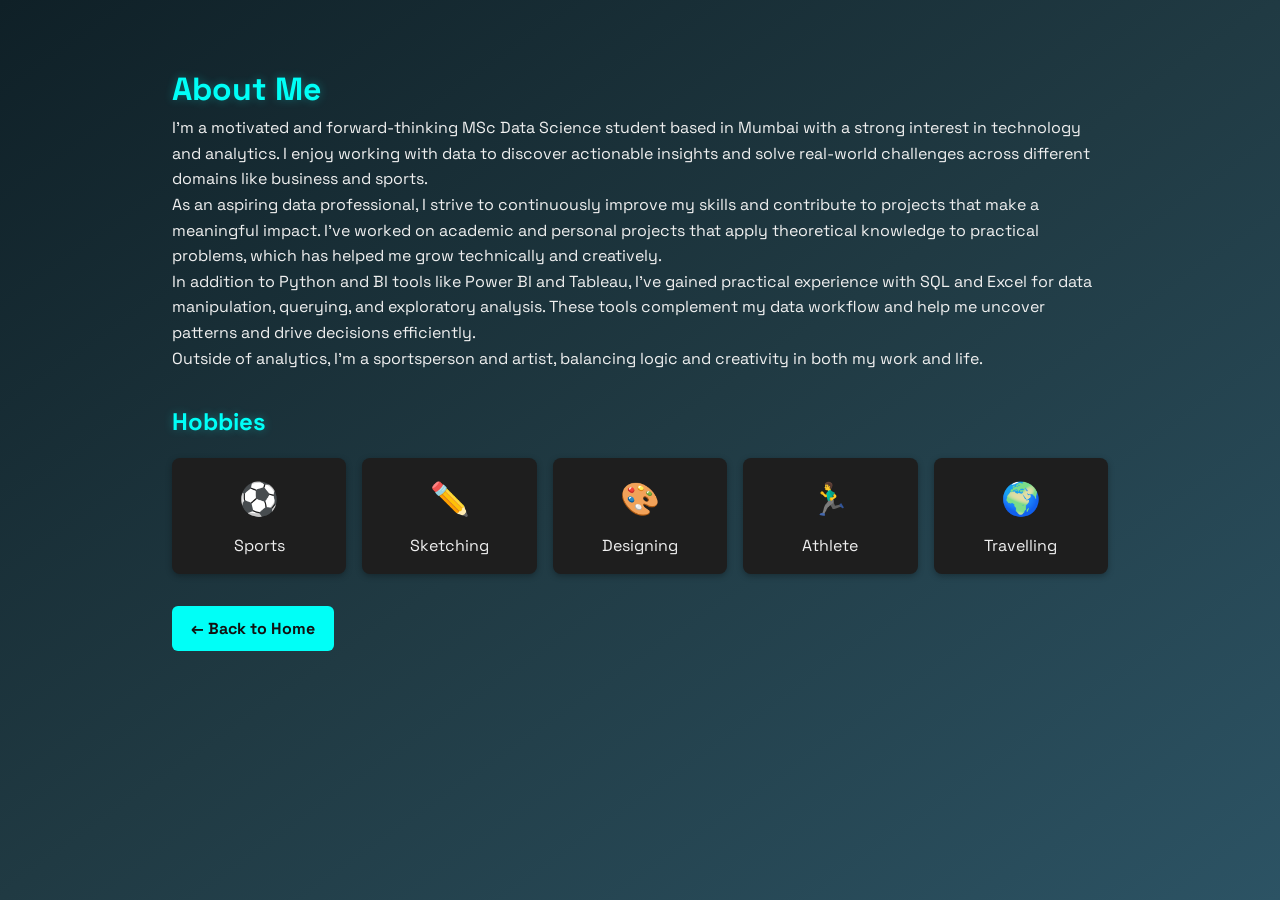
<file: about.html>
<!DOCTYPE html>
<html lang="en">
<head>
  <!-- Google Analytics -->
<script async src="https://www.googletagmanager.com/gtag/js?id=G-NT7YV09DRP"></script>
<script>
  window.dataLayer = window.dataLayer || [];
  function gtag(){dataLayer.push(arguments);}
  gtag('js', new Date());
  gtag('config', 'G-NT7YV09DRP');
</script>
<!-- End Google Analytics -->
  <meta charset="UTF-8" />
  <meta name="viewport" content="width=device-width, initial-scale=1.0" />
  <title>About Me | Sahil Badade</title>
  <link href="https://fonts.googleapis.com/css2?family=Space+Grotesk:wght@400;600&display=swap" rel="stylesheet">
  <style>
    * { margin: 0; padding: 0; box-sizing: border-box; }
    body {
      font-family: 'Space Grotesk', sans-serif;
      background: linear-gradient(145deg, #0f2027, #203a43, #2c5364);
      color: #f0f0f0;
      padding: 2rem;
      background-attachment: fixed;
      max-width: 1000px;
      margin: auto;
      line-height: 1.6;
    }
    h1, h2 {
      color: #00fff7;
      margin-top: 2rem;
      text-shadow: 0 0 10px rgba(0, 255, 247, 0.3);
    }
    .hobbies-grid {
      display: grid;
      grid-template-columns: repeat(auto-fit, minmax(160px, 1fr));
      gap: 1rem;
      margin-top: 1rem;
    }
    .hobby-card {
      background: #1e1e1e;
      padding: 1rem;
      border-radius: 8px;
      text-align: center;
      box-shadow: 0 2px 6px rgba(0,0,0,0.3);
      transition: transform 0.2s;
    }
    .hobby-card:hover {
      transform: translateY(-4px);
    }
    .hobby-emoji {
      font-size: 2rem;
      margin-bottom: 0.5rem;
    }
    a {
      display: inline-block;
      margin-top: 2rem;
      padding: 0.6rem 1.2rem;
      background: #00fff7;
      color: #121212;
      text-decoration: none;
      border-radius: 6px;
      font-weight: bold;
    }
  </style>
</head>
<body>
  <h1>About Me</h1>
  <p>I’m a motivated and forward-thinking MSc Data Science student based in Mumbai with a strong interest in technology and analytics. I enjoy working with data to discover actionable insights and solve real-world challenges across different domains like business and sports.</p>
  <p>As an aspiring data professional, I strive to continuously improve my skills and contribute to projects that make a meaningful impact. I’ve worked on academic and personal projects that apply theoretical knowledge to practical problems, which has helped me grow technically and creatively.</p>
  <p>In addition to Python and BI tools like Power BI and Tableau, I’ve gained practical experience with SQL and Excel for data manipulation, querying, and exploratory analysis. These tools complement my data workflow and help me uncover patterns and drive decisions efficiently.</p>
  <p>Outside of analytics, I’m a sportsperson and artist, balancing logic and creativity in both my work and life.</p>

  <h2>Hobbies</h2>
  <div class="hobbies-grid">
    <div class="hobby-card">
      <div class="hobby-emoji">⚽</div>
      <div>Sports</div>
    </div>
    <div class="hobby-card">
      <div class="hobby-emoji">✏️</div>
      <div>Sketching</div>
    </div>
    <div class="hobby-card">
      <div class="hobby-emoji">🎨</div>
      <div>Designing</div>
    </div>
    <div class="hobby-card">
      <div class="hobby-emoji">🏃‍♂️</div>
      <div>Athlete</div>
    </div>
    <div class="hobby-card">
      <div class="hobby-emoji">🌍</div>
      <div>Travelling</div>
    </div>
  </div>

  <a href="index.html">&larr; Back to Home</a>
</body>
</html>
</file>
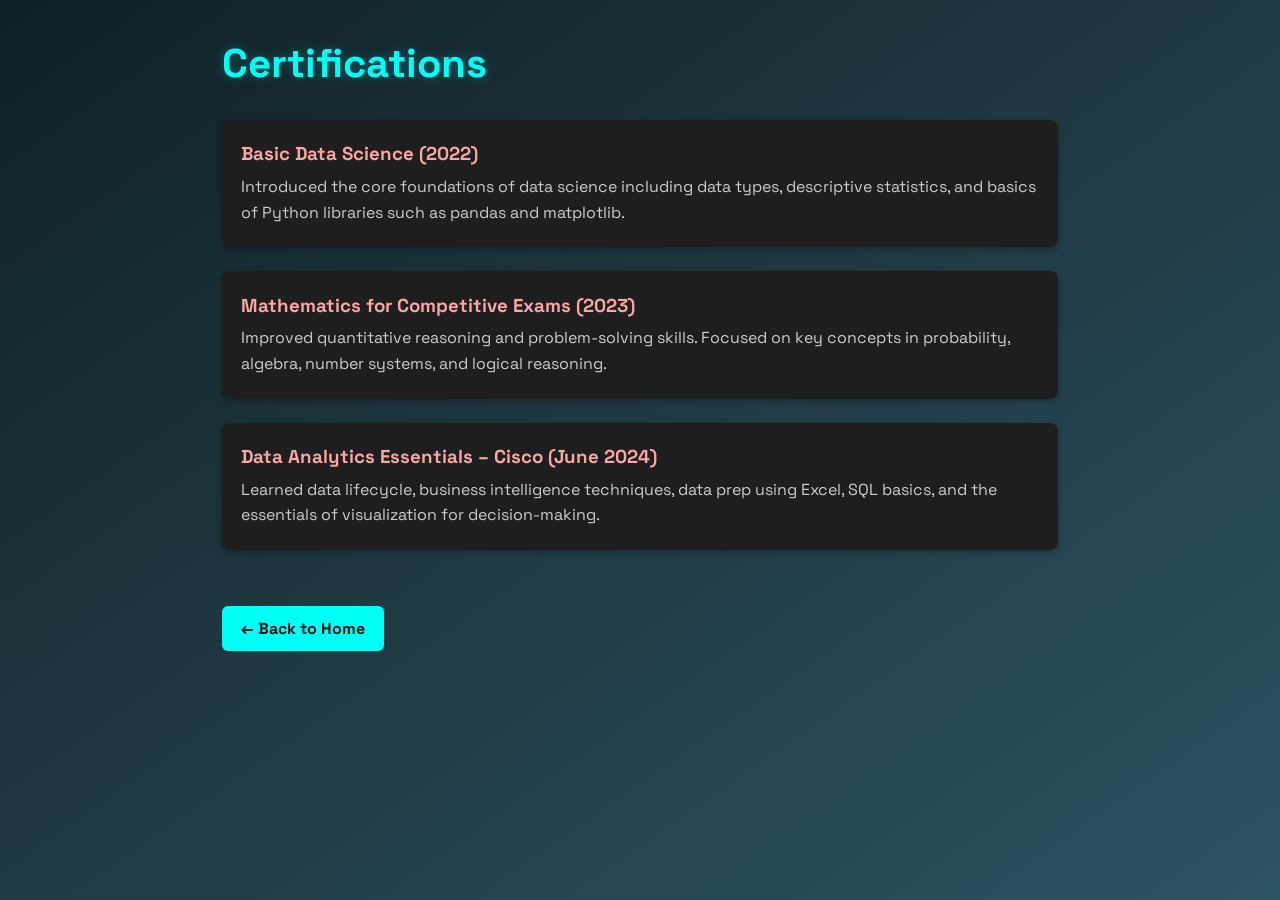
<file: certifications.html>
<!DOCTYPE html>
<html lang="en">
<head>
  <!-- Google Analytics -->
<script async src="https://www.googletagmanager.com/gtag/js?id=G-NT7YV09DRP"></script>
<script>
  window.dataLayer = window.dataLayer || [];
  function gtag(){dataLayer.push(arguments);}
  gtag('js', new Date());
  gtag('config', 'G-NT7YV09DRP');
</script>
<!-- End Google Analytics -->
  <meta charset="UTF-8" />
  <meta name="viewport" content="width=device-width, initial-scale=1.0" />
  <title>Certifications | Sahil Badade</title>
  <link href="https://fonts.googleapis.com/css2?family=Space+Grotesk:wght@400;600&display=swap" rel="stylesheet">
  <style>
    * { margin: 0; padding: 0; box-sizing: border-box; }
    body {
      font-family: 'Space Grotesk', sans-serif;
      background: linear-gradient(145deg, #0f2027, #203a43, #2c5364);
      color: #f0f0f0;
      padding: 2rem;
      background-attachment: fixed;
      max-width: 900px;
      margin: auto;
      line-height: 1.6;
    }

    h1 {
      font-size: 2.5rem;
      color: #00fff7;
      margin-bottom: 1.5rem;
      text-shadow: 0 0 10px rgba(0, 255, 247, 0.3);
    }

    .card {
      background: #1e1e1e;
      padding: 1.2rem;
      border-radius: 8px;
      margin-bottom: 1.5rem;
      box-shadow: 0 2px 6px rgba(0,0,0,0.3);
    }

    .card h3 {
      color: #fca5a5;
      margin-bottom: 0.3rem;
    }

    .card p {
      color: #ccc;
      margin: 0.2rem 0;
    }

    a {
      display: inline-block;
      margin-top: 2rem;
      padding: 0.6rem 1.2rem;
      background: #00fff7;
      color: #121212;
      text-decoration: none;
      border-radius: 6px;
      font-weight: bold;
    }
  </style>
</head>
<body>
  <h1>Certifications</h1>

  <div class="card">
    <h3>Basic Data Science (2022)</h3>
    <p>Introduced the core foundations of data science including data types, descriptive statistics, and basics of Python libraries such as pandas and matplotlib.</p>
  </div>

  <div class="card">
    <h3>Mathematics for Competitive Exams (2023)</h3>
    <p>Improved quantitative reasoning and problem-solving skills. Focused on key concepts in probability, algebra, number systems, and logical reasoning.</p>
  </div>

  <div class="card">
    <h3>Data Analytics Essentials – Cisco (June 2024)</h3>
    <p>Learned data lifecycle, business intelligence techniques, data prep using Excel, SQL basics, and the essentials of visualization for decision-making.</p>
  </div>

  <a href="index.html">&larr; Back to Home</a>
</body>
</html>
</file>
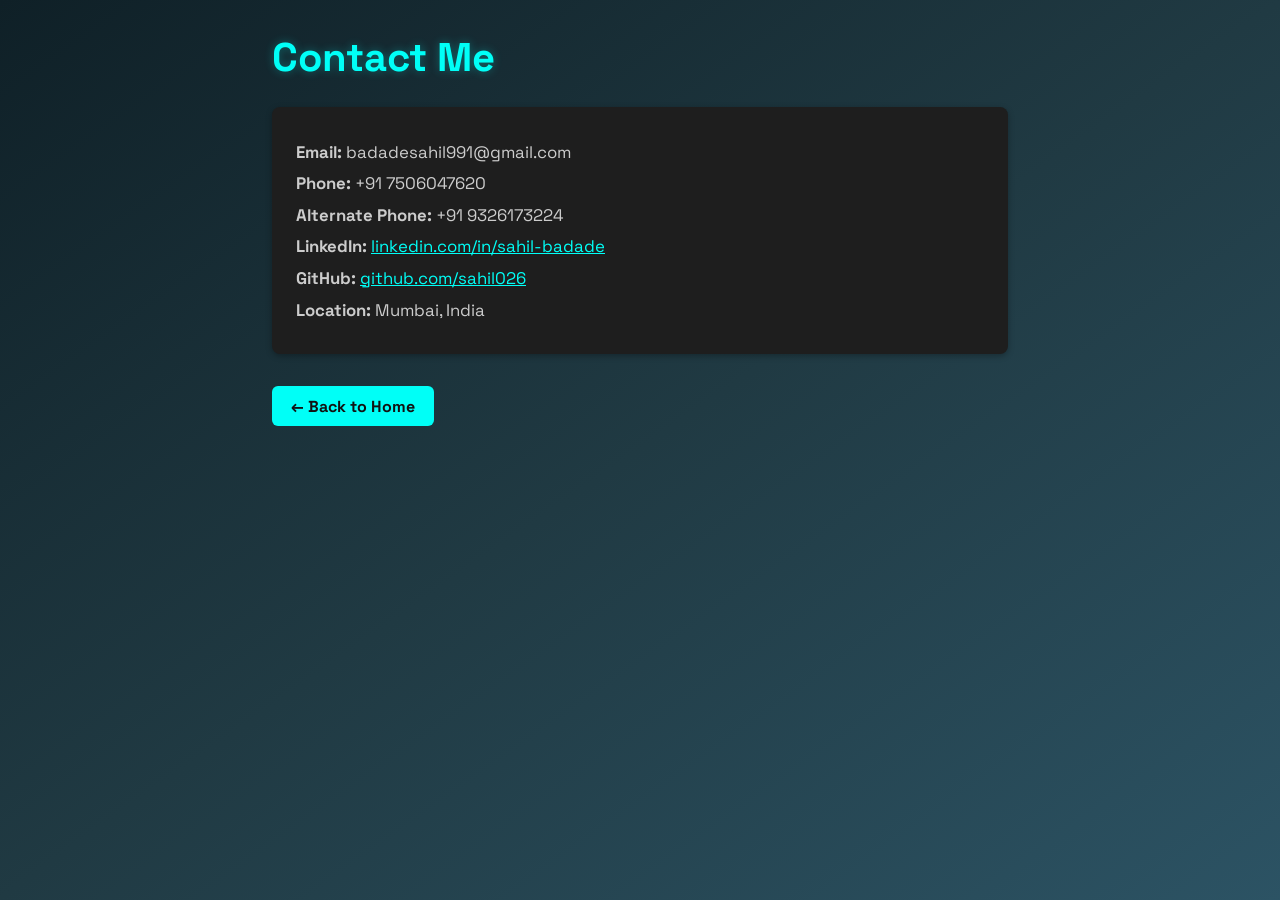
<file: contact.html>
<!DOCTYPE html>
<html lang="en">
<head>
  <!-- Google Analytics -->
<script async src="https://www.googletagmanager.com/gtag/js?id=G-NT7YV09DRP"></script>
<script>
  window.dataLayer = window.dataLayer || [];
  function gtag(){dataLayer.push(arguments);}
  gtag('js', new Date());
  gtag('config', 'G-NT7YV09DRP');
</script>
<!-- End Google Analytics -->
  <meta charset="UTF-8" />
  <meta name="viewport" content="width=device-width, initial-scale=1.0" />
  <title>Contact | Sahil Badade</title>
  <link href="https://fonts.googleapis.com/css2?family=Space+Grotesk:wght@400;600&display=swap" rel="stylesheet">
  <style>
    * { margin: 0; padding: 0; box-sizing: border-box; }
    body {
      font-family: 'Space Grotesk', sans-serif;
      background: linear-gradient(145deg, #0f2027, #203a43, #2c5364);
      color: #f0f0f0;
      padding: 2rem;
      background-attachment: fixed;
      max-width: 800px;
      margin: auto;
    }

    h1 {
      font-size: 2.5rem;
      color: #00fff7;
      margin-bottom: 1.5rem;
      text-shadow: 0 0 10px rgba(0, 255, 247, 0.3);
    }

    .card {
      background: #1e1e1e;
      padding: 1.5rem;
      border-radius: 8px;
      box-shadow: 0 2px 6px rgba(0,0,0,0.3);
    }

    .card p {
      margin: 0.6rem 0;
      color: #ccc;
      font-size: 1.05rem;
    }

    .card a {
      color: #00fff7;
      text-decoration: underline;
    }

    a.button {
      display: inline-block;
      margin-top: 2rem;
      padding: 0.6rem 1.2rem;
      background: #00fff7;
      color: #121212;
      text-decoration: none;
      border-radius: 6px;
      font-weight: bold;
    }
  </style>
</head>
<body>
  <h1>Contact Me</h1>

  <div class="card">
    <p><strong>Email:</strong> badadesahil991@gmail.com</p>
    <p><strong>Phone:</strong> +91 7506047620</p>
    <p><strong>Alternate Phone:</strong> +91 9326173224</p>
    <p><strong>LinkedIn:</strong> <a href="https://www.linkedin.com/in/sahil-badade" target="_blank">linkedin.com/in/sahil-badade</a></p>
    <p><strong>GitHub:</strong> <a href="https://github.com/sahil026" target="_blank">github.com/sahil026</a></p>
    <p><strong>Location:</strong> Mumbai, India</p>
  </div>

  <a href="index.html" class="button">&larr; Back to Home</a>
</body>
</html>
</file>
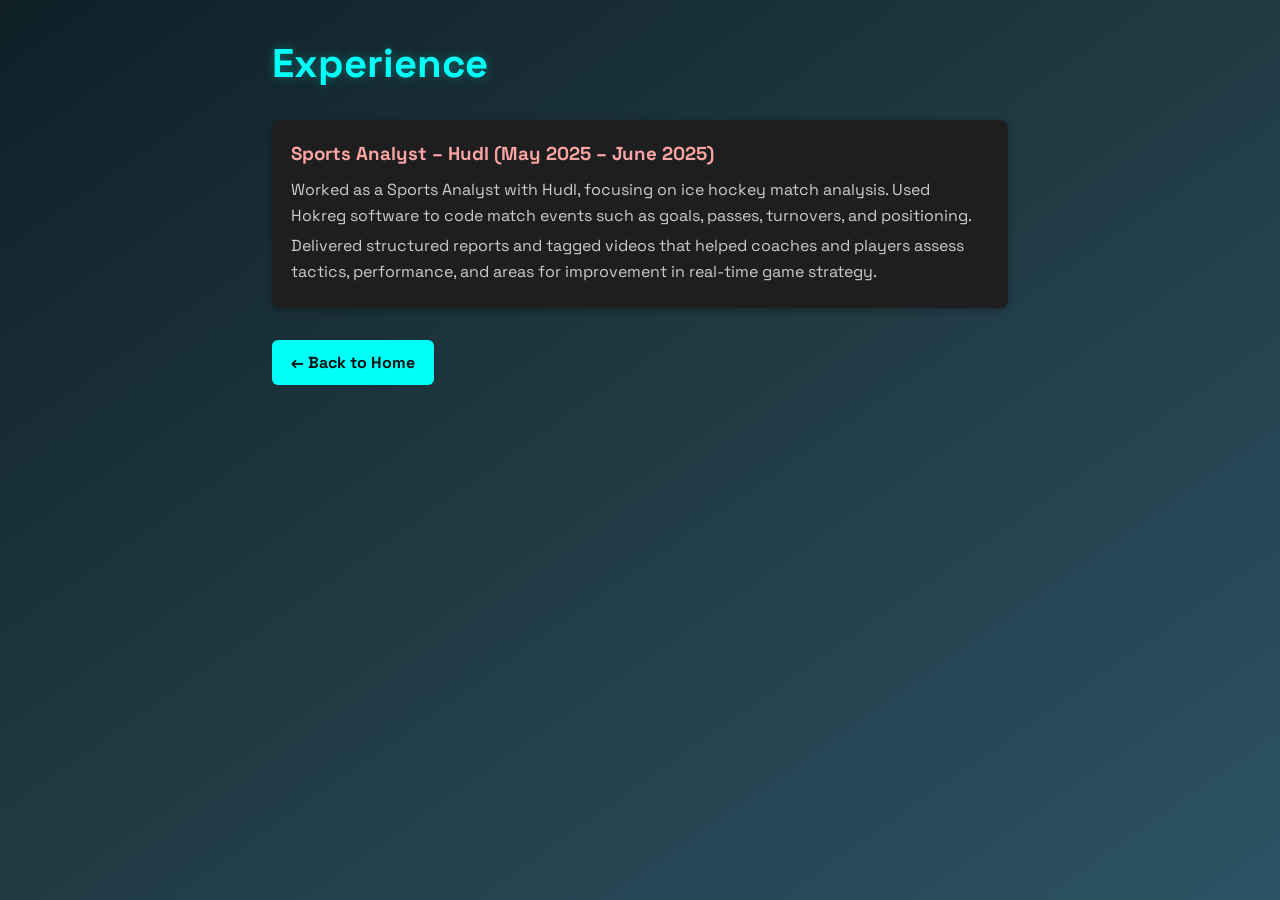
<file: experience.html>
<!DOCTYPE html>
<html lang="en">
<head>
  <!-- Google Analytics -->
<script async src="https://www.googletagmanager.com/gtag/js?id=G-NT7YV09DRP"></script>
<script>
  window.dataLayer = window.dataLayer || [];
  function gtag(){dataLayer.push(arguments);}
  gtag('js', new Date());
  gtag('config', 'G-NT7YV09DRP');
</script>
<!-- End Google Analytics -->
  <meta charset="UTF-8" />
  <meta name="viewport" content="width=device-width, initial-scale=1.0" />
  <title>Experience | Sahil Badade</title>
  <link href="https://fonts.googleapis.com/css2?family=Space+Grotesk:wght@400;600&display=swap" rel="stylesheet">
  <style>
    * { margin: 0; padding: 0; box-sizing: border-box; }
    body {
      font-family: 'Space Grotesk', sans-serif;
      background: linear-gradient(145deg, #0f2027, #203a43, #2c5364);
      color: #f0f0f0;
      padding: 2rem;
      background-attachment: fixed;
      max-width: 800px;
      margin: auto;
      line-height: 1.6;
    }

    h1 {
      font-size: 2.5rem;
      color: #00fff7;
      margin-bottom: 1.5rem;
      text-shadow: 0 0 10px rgba(0, 255, 247, 0.3);
    }

    .card {
      background: #1e1e1e;
      padding: 1.2rem;
      border-radius: 8px;
      box-shadow: 0 2px 6px rgba(0,0,0,0.3);
    }

    .card h3 {
      color: #fca5a5;
      margin-bottom: 0.5rem;
    }

    .card p {
      color: #ccc;
      margin: 0.3rem 0;
    }

    a {
      display: inline-block;
      margin-top: 2rem;
      padding: 0.6rem 1.2rem;
      background: #00fff7;
      color: #121212;
      text-decoration: none;
      border-radius: 6px;
      font-weight: bold;
    }
  </style>
</head>
<body>
  <h1>Experience</h1>

  <div class="card">
    <h3>Sports Analyst – Hudl (May 2025 – June 2025)</h3>
    <p>Worked as a Sports Analyst with Hudl, focusing on ice hockey match analysis. Used Hokreg software to code match events such as goals, passes, turnovers, and positioning.</p>
    <p>Delivered structured reports and tagged videos that helped coaches and players assess tactics, performance, and areas for improvement in real-time game strategy.</p>
  </div>

  <a href="index.html">&larr; Back to Home</a>
</body>
</html>
</file>
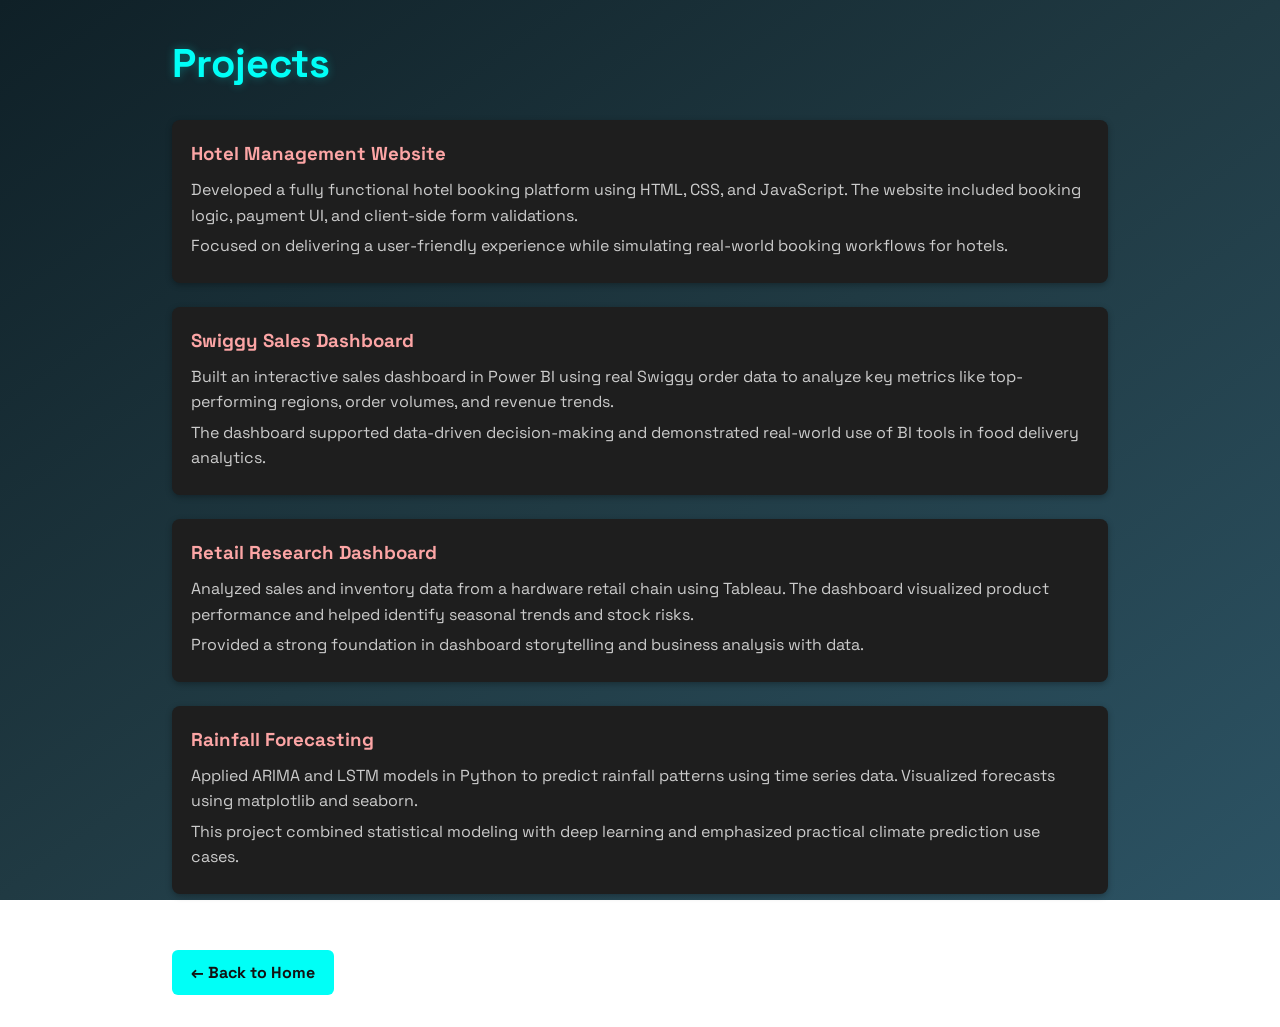
<file: projects.html>
<!DOCTYPE html>
<html lang="en">
<head>
  <!-- Google Analytics -->
<script async src="https://www.googletagmanager.com/gtag/js?id=G-NT7YV09DRP"></script>
<script>
  window.dataLayer = window.dataLayer || [];
  function gtag(){dataLayer.push(arguments);}
  gtag('js', new Date());
  gtag('config', 'G-NT7YV09DRP');
</script>
<!-- End Google Analytics -->
  <meta charset="UTF-8" />
  <meta name="viewport" content="width=device-width, initial-scale=1.0" />
  <title>Projects | Sahil Badade</title>
  <link href="https://fonts.googleapis.com/css2?family=Space+Grotesk:wght@400;600&display=swap" rel="stylesheet">
  <style>
    * { margin: 0; padding: 0; box-sizing: border-box; }
    body {
      font-family: 'Space Grotesk', sans-serif;
      background: linear-gradient(145deg, #0f2027, #203a43, #2c5364);
      color: #f0f0f0;
      padding: 2rem;
      background-attachment: fixed;
      max-width: 1000px;
      margin: auto;
      line-height: 1.6;
    }

    h1 {
      font-size: 2.5rem;
      color: #00fff7;
      margin-bottom: 1.5rem;
      text-shadow: 0 0 10px rgba(0, 255, 247, 0.3);
    }

    .card {
      background: #1e1e1e;
      padding: 1.2rem;
      border-radius: 8px;
      margin-bottom: 1.5rem;
      box-shadow: 0 2px 6px rgba(0,0,0,0.3);
    }

    .card h3 {
      color: #fca5a5;
      margin-bottom: 0.5rem;
    }

    .card p {
      color: #ccc;
      margin: 0.3rem 0;
    }

    a {
      display: inline-block;
      margin-top: 2rem;
      padding: 0.6rem 1.2rem;
      background: #00fff7;
      color: #121212;
      text-decoration: none;
      border-radius: 6px;
      font-weight: bold;
    }
  </style>
</head>
<body>
  <h1>Projects</h1>

  <div class="card">
    <h3>Hotel Management Website</h3>
    <p>Developed a fully functional hotel booking platform using HTML, CSS, and JavaScript. The website included booking logic, payment UI, and client-side form validations.</p>
    <p>Focused on delivering a user-friendly experience while simulating real-world booking workflows for hotels.</p>
  </div>

  <div class="card">
    <h3>Swiggy Sales Dashboard</h3>
    <p>Built an interactive sales dashboard in Power BI using real Swiggy order data to analyze key metrics like top-performing regions, order volumes, and revenue trends.</p>
    <p>The dashboard supported data-driven decision-making and demonstrated real-world use of BI tools in food delivery analytics.</p>
  </div>

  <div class="card">
    <h3>Retail Research Dashboard</h3>
    <p>Analyzed sales and inventory data from a hardware retail chain using Tableau. The dashboard visualized product performance and helped identify seasonal trends and stock risks.</p>
    <p>Provided a strong foundation in dashboard storytelling and business analysis with data.</p>
  </div>

  <div class="card">
    <h3>Rainfall Forecasting</h3>
    <p>Applied ARIMA and LSTM models in Python to predict rainfall patterns using time series data. Visualized forecasts using matplotlib and seaborn.</p>
    <p>This project combined statistical modeling with deep learning and emphasized practical climate prediction use cases.</p>
  </div>

  <a href="index.html">&larr; Back to Home</a>
</body>
</html>
</file>
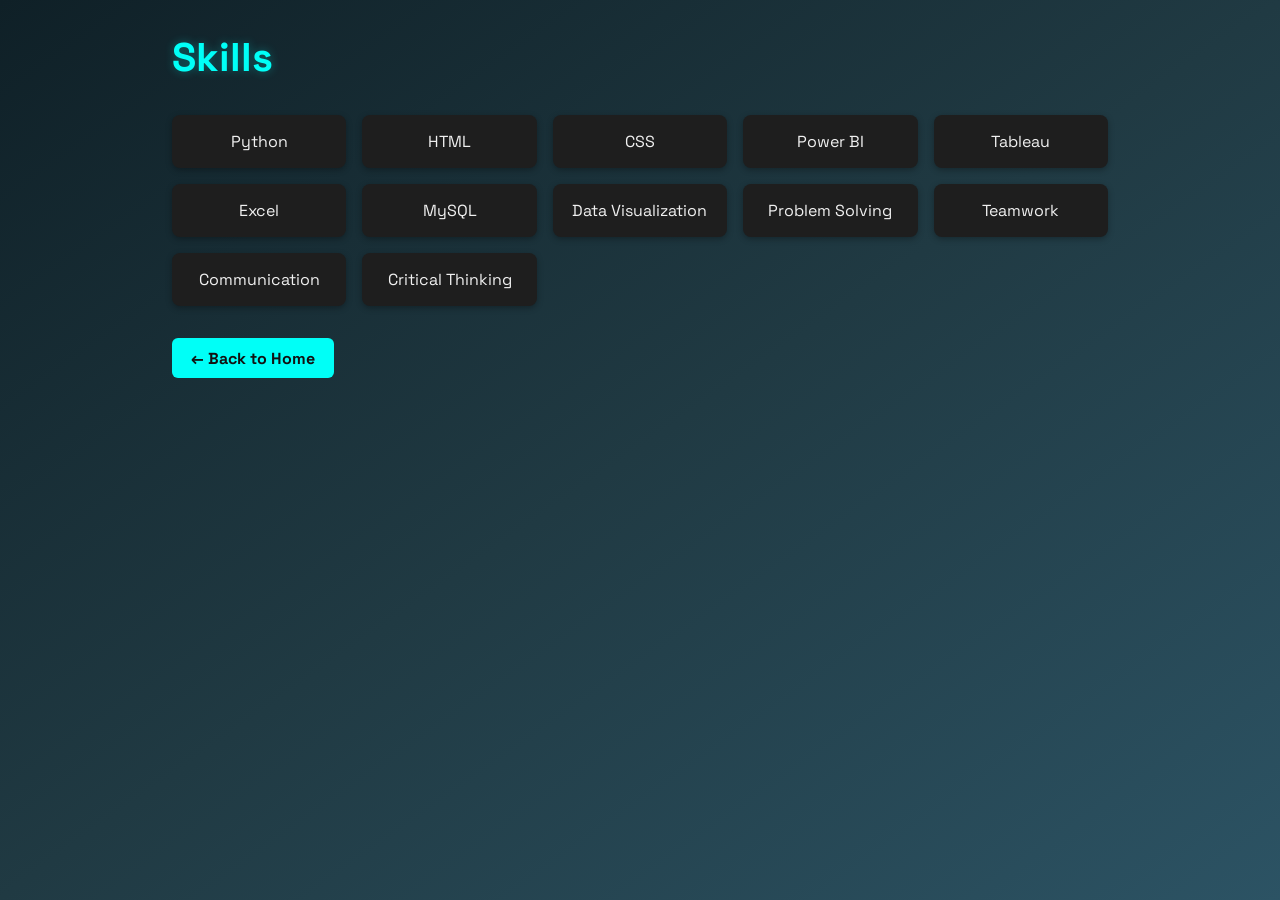
<file: skills.html>
<!DOCTYPE html>
<html lang="en">
<head>
  <!-- Google Analytics -->
<script async src="https://www.googletagmanager.com/gtag/js?id=G-NT7YV09DRP"></script>
<script>
  window.dataLayer = window.dataLayer || [];
  function gtag(){dataLayer.push(arguments);}
  gtag('js', new Date());
  gtag('config', 'G-NT7YV09DRP');
</script>
<!-- End Google Analytics -->
  <meta charset="UTF-8" />
  <meta name="viewport" content="width=device-width, initial-scale=1.0" />
  <title>Skills | Sahil Badade</title>
  <link href="https://fonts.googleapis.com/css2?family=Space+Grotesk:wght@400;600&display=swap" rel="stylesheet">
  <style>
    * { margin: 0; padding: 0; box-sizing: border-box; }
    body {
      font-family: 'Space Grotesk', sans-serif;
      background: linear-gradient(145deg, #0f2027, #203a43, #2c5364);
      color: #f0f0f0;
      padding: 2rem;
      background-attachment: fixed;
      max-width: 1000px;
      margin: auto;
    }

    h1 {
      font-size: 2.5rem;
      color: #00fff7;
      margin-bottom: 2rem;
      text-shadow: 0 0 10px rgba(0, 255, 247, 0.3);
    }

    .skills-grid {
      display: grid;
      grid-template-columns: repeat(auto-fit, minmax(160px, 1fr));
      gap: 1rem;
    }

    .skill-card {
      background: #1e1e1e;
      padding: 1rem;
      border-radius: 8px;
      text-align: center;
      box-shadow: 0 2px 6px rgba(0,0,0,0.3);
      transition: transform 0.2s ease;
    }

    .skill-card:hover {
      transform: translateY(-4px);
    }

    a {
      display: inline-block;
      margin-top: 2rem;
      padding: 0.6rem 1.2rem;
      background: #00fff7;
      color: #121212;
      text-decoration: none;
      border-radius: 6px;
      font-weight: bold;
    }
  </style>
</head>
<body>
  <h1>Skills</h1>

  <div class="skills-grid">
    <div class="skill-card">Python</div>
    <div class="skill-card">HTML</div>
    <div class="skill-card">CSS</div>
    <div class="skill-card">Power BI</div>
    <div class="skill-card">Tableau</div>
    <div class="skill-card">Excel</div>
    <div class="skill-card">MySQL</div>
    <div class="skill-card">Data Visualization</div>
    <div class="skill-card">Problem Solving</div>
    <div class="skill-card">Teamwork</div>
    <div class="skill-card">Communication</div>
    <div class="skill-card">Critical Thinking</div>
  </div>

  <a href="index.html">&larr; Back to Home</a>
</body>
</html>
</file>
